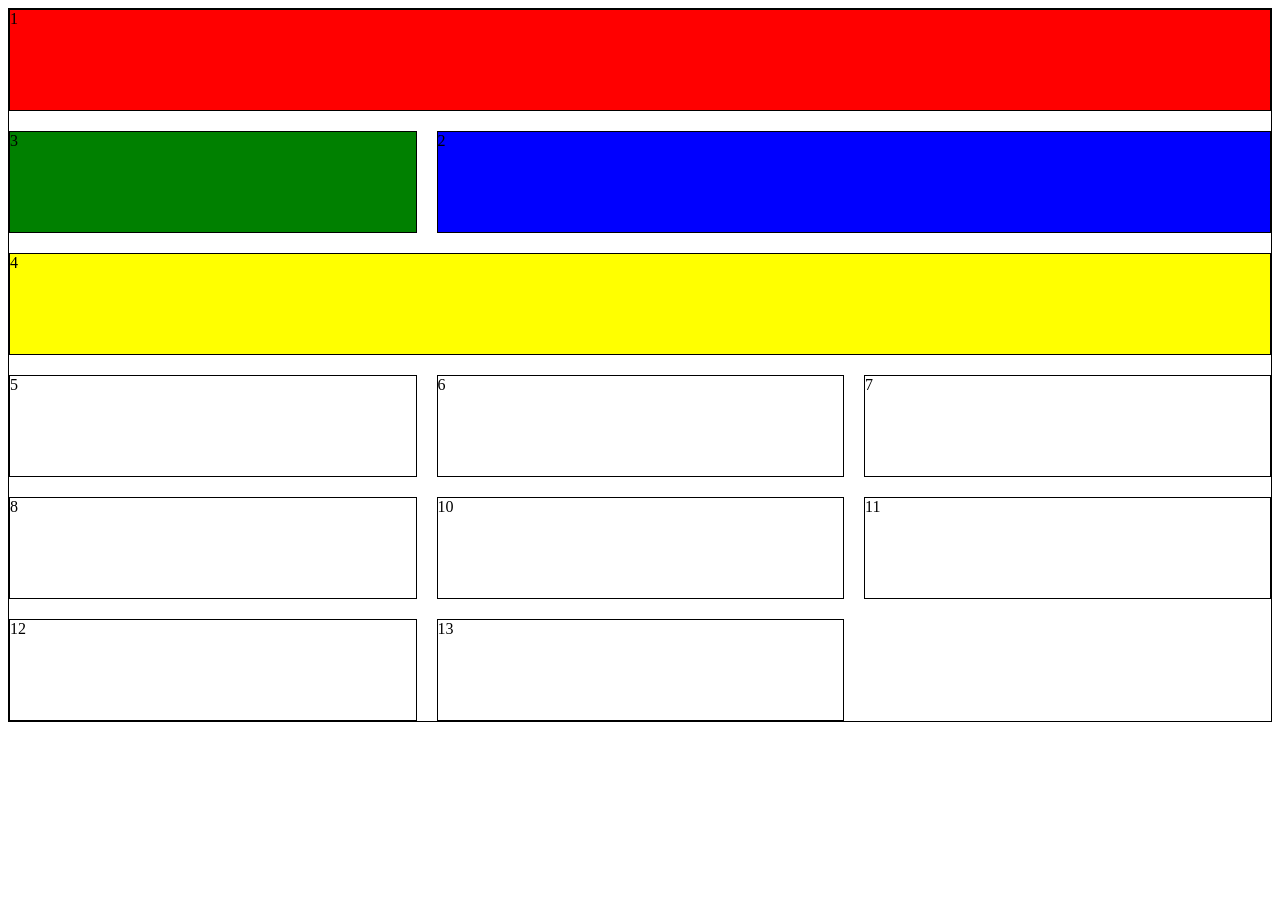
<file: BitBox/acess.html>
<!DOCTYPE html>
<html lang="en">
<head>
    <meta charset="UTF-8">
    <meta name="viewport" content="width=device-width, initial-scale=1.0">
    <title>Document</title>
</head>
<body>
    <style>
        .container{
            display: grid;
            border: 1px solid black;
            gap: 20px;
             /* grid-template-columns: repeat(3,1fr); */
             grid-template-areas: "header header header"
                                " sidebar main main "
                                "footer footer footer";
        }

        .box{
            height: 100px;
            border: 1px solid black;
            /* grid-row: 1/3; */
        }
        #item1{
            background-color: red;
            /* grid-row:1/4; */
            grid-area: header;
            

        }
        #item2{
            background-color: blue;
            /* grid-column: 2/4; */
            grid-area: main;
        }
        #item3{
            background-color: green;
            grid-area:sidebar;
        }
        #item4{
            background-color: yellow;
            grid-area: footer;
        }
        /* .container{
            display:flex;
            justify-content: center;

            /* flex-direction:row;
            justify-content: space-evenly ; */
            /* align-items: center;
            width: 100%;
            height:100vh;
            flex-wrap: nowrap;
        }        
        .box{
            height: 80px;
            width: 100px;
            border: 2px solid black;
            background-color: aqua;
        }  */
         /* .wrapper{
            position:relative;
            
        }
        .dashed-box{
            border: 2px dashed black;
            height: 200px;
            background-color:rgb(108, 16, 188);
           position:absolute;
            width:50%;
            z-index: 1;
            
        }
        .gold-box{
            background-color: gold;
            height:100px;
            border: 2px solid black;
             position:absolute;
            width:100%;
               z-index: -1;
             */
        /* }
     .green-box{
        background-color: green;
        height:100px;
        border:2px solid black;
        position:absolute;
           z-index: 3;
        } 
         .float{
            height:400px;
            width: 90%;
            border: 2px solid black;
        }
        img{
            height: 200px;
            width: 200px;
            float:left;
            margin: 20px;
        } */
    </style>
    <!-- <div class="wrapper">

        <div class="dashed-box">Dashed-box</div>
        <div class="gold-box">gold box</div>
        <div class="green-box">green box</div>
    </div>
    <div class="float">
        <img src="assests/images/sandwich.png">
        <p>Lorem ipsum dolor sit amet consectetur adipisicing elit. Temporibus repellendus aperiam provident itaque repellat illum sequi minus culpa ab doloremque nulla, officiis fuga voluptates harum commodi nesciunt voluptatem recusandae inventore. Esse eaque eos provident repellat fugiat. Corrupti, id sunt laboriosam voluptatum veniam eum adipisci officiis omnis! Repellat voluptatibus iste laborum ullam saepe eum ipsum placeat nam, ea, temporibus veniam? Eum veritatis dolores neque saepe iste porro odit soluta esse labore blanditiis modi voluptatibus dolorum magni architecto omnis nisi, explicabo, repudiandae dolor fugiat est corrupti. Nam omnis repudiandae voluptatum id harum, odit, aperiam neque porro ipsa nisi, animi cumque sint fugit!</p>
        <p>Lorem ipsum dolor sit amet consectetur adipisicing elit. In ducimus ipsa at nemo eligendi possimus optio dolorem hic. Officiis explicabo voluptas vitae non, a animi harum saepe, nemo temporibus similique ullam fugit dolorem architecto illum! Iure dolores dicta perspiciatis ducimus voluptates recusandae doloribus voluptatum mollitia modi amet rerum quae harum corporis atque perferendis nobis, possimus at voluptatibus quia, fugiat fuga dolorum! Delectus iusto ipsum, impedit sequi voluptatem cumque voluptatum neque tempore dolor assumenda illum libero labore maxime et recusandae natus dicta nemo deleniti exercitationem eaque sit facilis minima tenetur fuga! Accusamus veritatis assumenda eligendi autem iure, iste voluptas culpa dolorem id itaque, quo obcaecati recusandae minus fugiat et harum laborum architecto corrupti nulla aperiam vero voluptatem. Esse omnis enim, voluptates aliquid, porro, facilis minima ad eaque provident veniam illum est. Magni error praesentium, eligendi dolorem voluptate laborum corrupti, saepe amet suscipit labore temporibus quis, doloribus consequatur illo corporis at ab minima tempora maiores culpa omnis doloremque nam commodi repellat. Repudiandae necessitatibus laborum dolor, minus odit nisi eveniet maxime sit reprehenderit dignissimos, facilis hic sequi illo alias repellat numquam nobis amet. Odio minima rem vel porro dolorum explicabo maiores optio doloremque magni deserunt repellendus, nesciunt dolore laudantium, nobis nemo velit. Possimus.</p>
    </div>  -->
    <div class="container">
        <div class="box" id="item1">1</div>
        <div class="box" id="item2">2</div>
        <div class="box" id="item3">3</div>
        <div class="box" id="item4">4</div>
        <div class="box">5</div>
        <div class="box">6</div>
        <div class="box">7</div>
        <div class="box">8</div>
         <div class="box">10</div>
         <div class="box">11</div>
        <div class="box">12</div>
         <div class="box">13</div>
    </div>
</body>
</html>
</file>
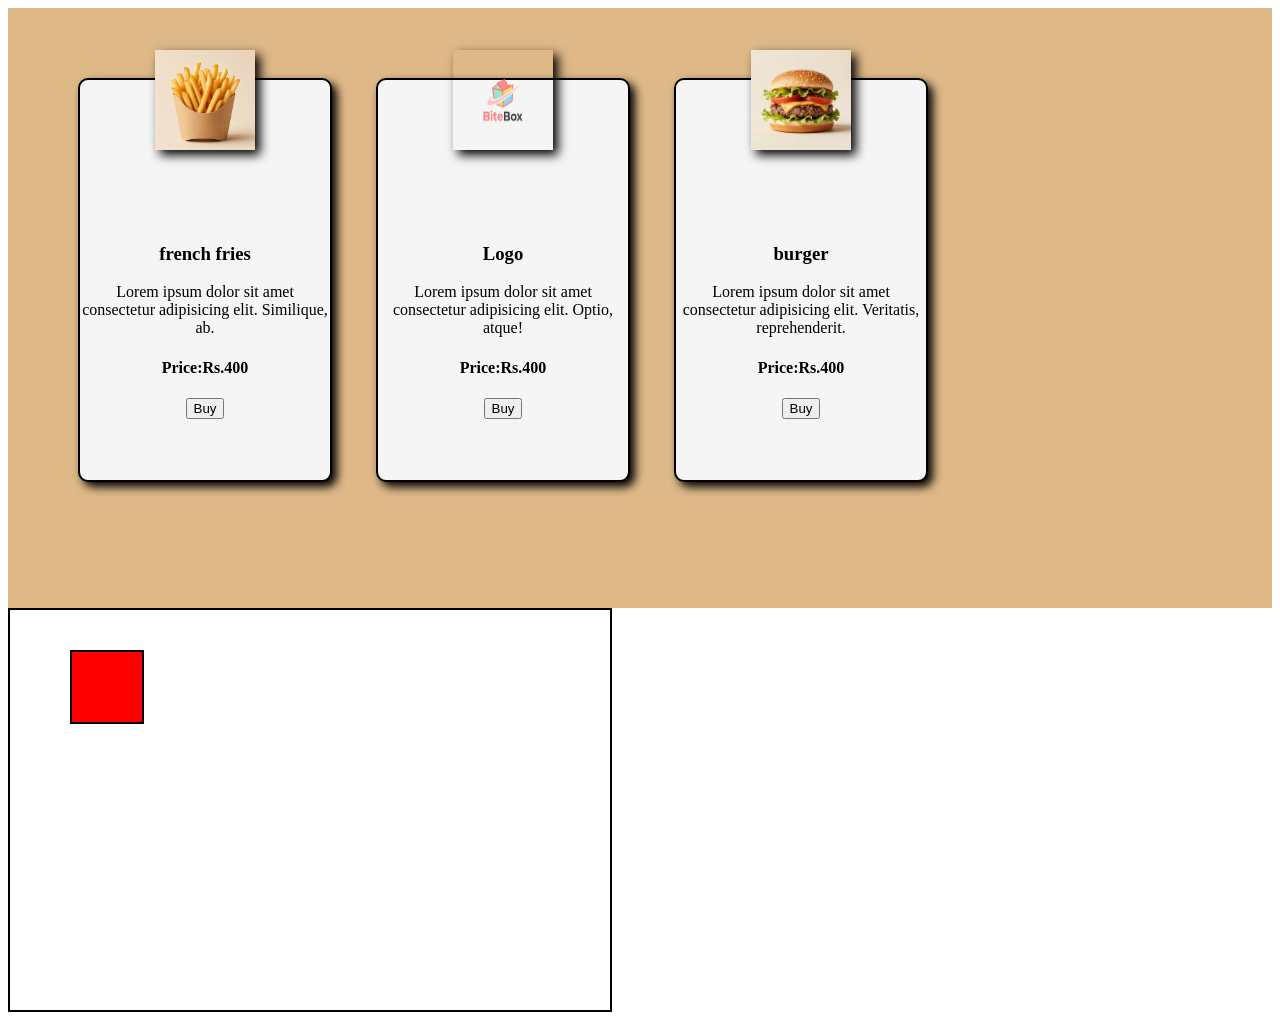
<file: BitBox/demo.html>
<!DOCTYPE html>
<html lang="en">
<head>
    <meta charset="UTF-8">
    <meta name="viewport" content="width=device-width, initial-scale=1.0">
    <title>Box Model</title>
    <style>
        
        .container{
            height: 500px;
            width: 50%px;
            background-color: burlywood;
            padding: 50px;
        }
        .box{
            border: 2px solid black;
            height: 400px;
            width: 250px;
            margin: 20px;
            display: inline-block;
            background-color: whitesmoke;
            text-align: center;
            border-radius: 10px;
            box-shadow: 5px 5px 10px;
            position: sticky;
        }
        img{
            height: 100px;
            width: 100px;
            margin:20px;
            box-shadow: 5px 5px 10px;
            position:relative;
            top:-50px;
        }
        .position{
            height: 400px;
            width: 600px;
            border: 2px solid black;
            display:inline-block;
        }
        #demo{
            background-color: red;
            height: 70px;
            width: 70px;
            border: 2px solid black;
            position:relative;
            left: 50px;
            top: 30px;
            margin: 10px;
            
        }

    </style>
</head>
<body>
    <div class="container">
   
        <div class="box">
            <img src="assests/images/french fries.png">
            <h3>french fries</h3>
            <p>Lorem ipsum dolor sit amet consectetur adipisicing elit. Similique, ab.</p>
            <h4>Price:Rs.400</h4>
            <button>Buy</button>
        </div>
        <div class="box">
            <img src="assests/images/LOGO.png">
            <h3>Logo</h3>
            <p>Lorem ipsum dolor sit amet consectetur adipisicing elit. Optio, atque!</p>
             <h4>Price:Rs.400</h4>
             <button>Buy</button>
        </div>
        <div class="box">
            <img src="assests/images/burger.png">
            <h3>burger</h3>
            <p>Lorem ipsum dolor sit amet consectetur adipisicing elit. Veritatis, reprehenderit.</p>
             <h4>Price:Rs.400</h4>
             <button>Buy</button>

        </div>
       
    </div>
    <div class="position">
        <div id="demo">
        </div>
    </div>
</body>
</html>
</file>
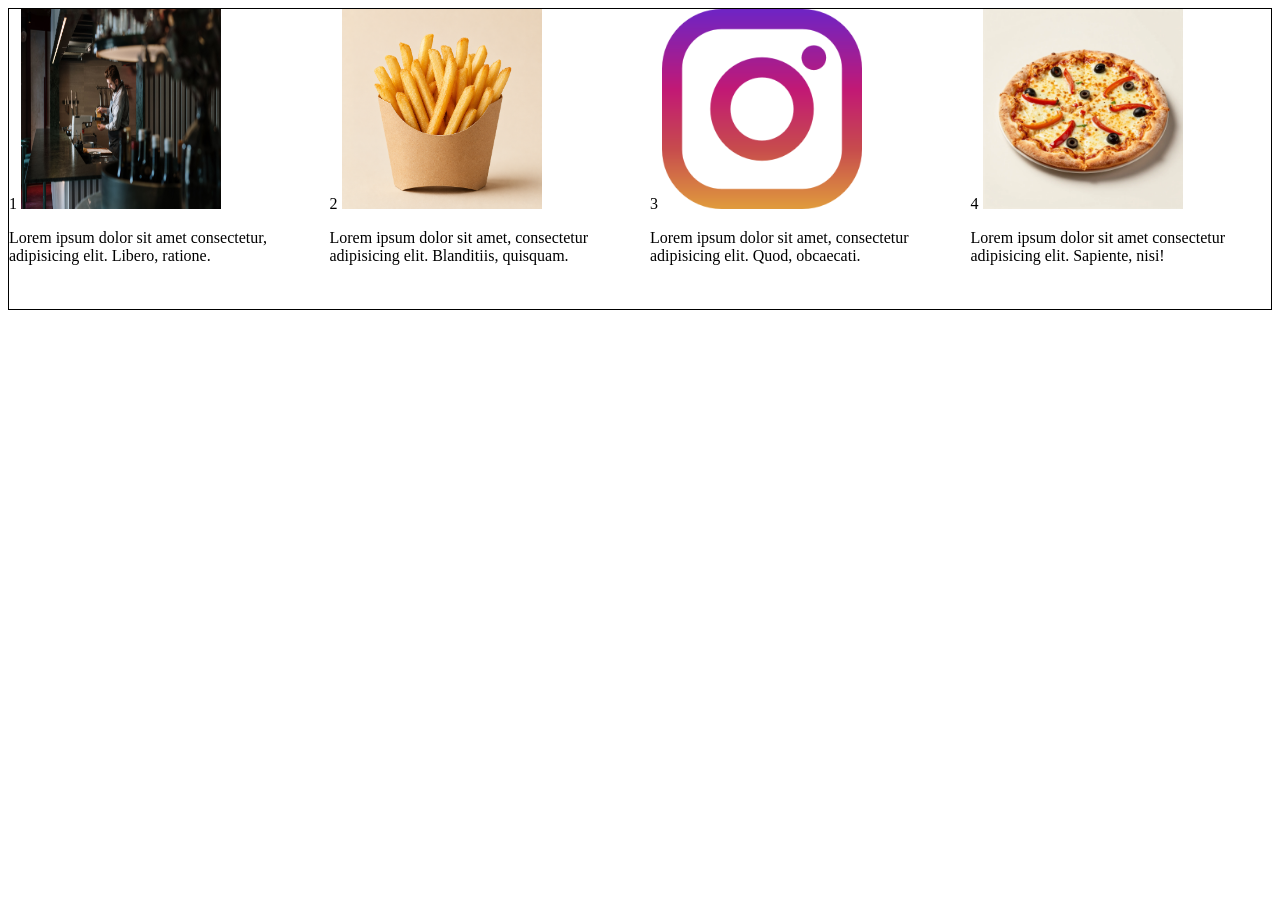
<file: BitBox/flowers.html>
<!DOCTYPE html>
<html lang="en">
<head>
    <meta charset="UTF-8">
    <meta name="viewport" content="width=device-width, initial-scale=1.0">
    <title>Design</title>
    <style>
        .container{
            gap: 20px;
            display: grid;
            border: 1px solid black;
           
            grid-template-columns: repeat(4,1fr);
        }
        .box{
            height:300px;
            width: 300px;
          
        }
        img{
            height: 200px;
            width: 200px;
        }
    </style>
</head>
<body>
    <div class="container">
    
    <div class="box">1
    <img src="assests/images/Kitchen.jpg">
    <p>Lorem ipsum dolor sit amet consectetur, adipisicing elit. Libero, ratione.
    </p>
    </div>

    <div class="box">2
        <img src="assests/images/french fries.png">
    <p>Lorem ipsum dolor sit amet, consectetur adipisicing elit. Blanditiis, quisquam.</p>
    
    </div>

    <div class="box">3
        <img src="assests/images/instagram.png">
     <p>Lorem ipsum dolor sit amet, consectetur adipisicing elit. Quod, obcaecati.</p>
     
     </div>

    <div class="box">4
        <img src="assests/images/pizza.png">
    <p>Lorem ipsum dolor sit amet consectetur adipisicing elit. Sapiente, nisi!</p>
    
    </div>
</body>
</html>
</file>
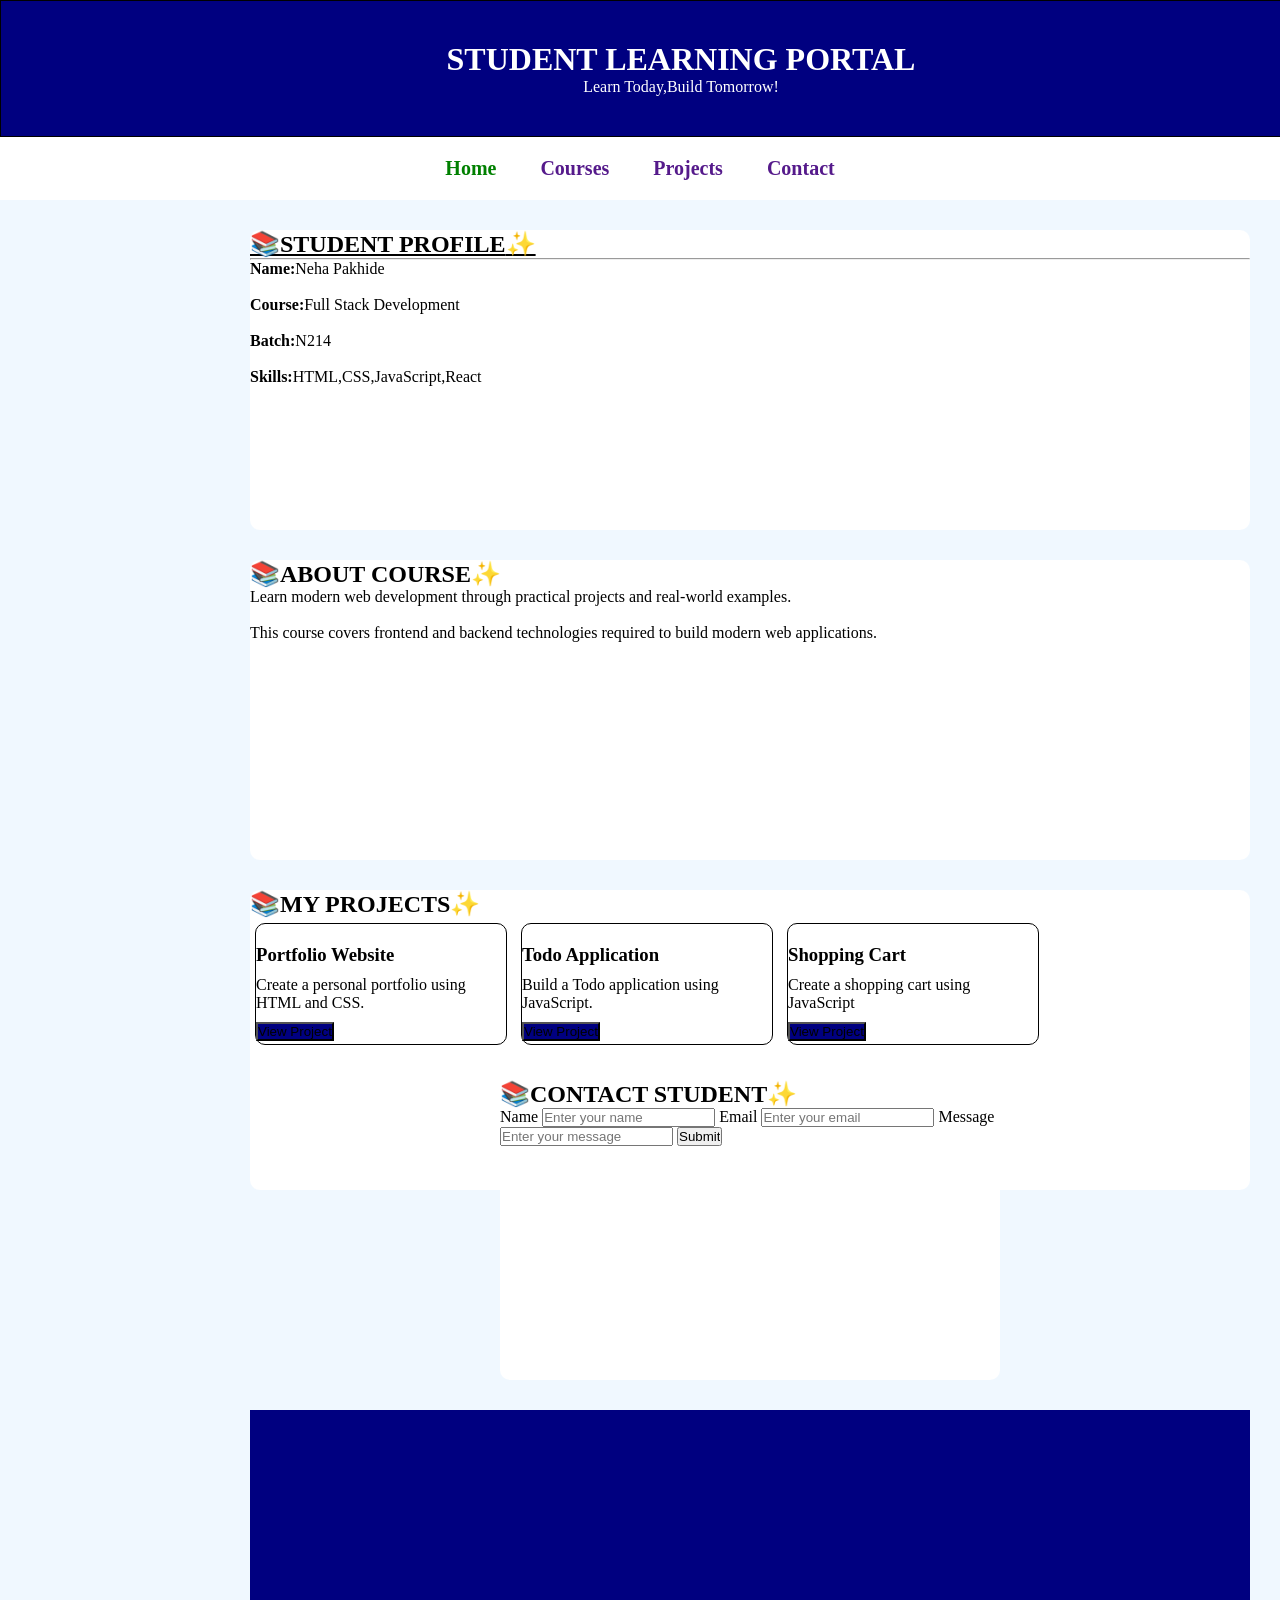
<file: BitBox/task.html>
<!DOCTYPE html>
<html lang="en">
<head>
    <meta charset="UTF-8">
    <meta name="viewport" content="width=device-width, initial-scale=1.0">
    <title>Student Learning Portal</title>
     <link rel="stylesheet" href="task.css">
</head>
<body>

  <header id="head">
   <h1>STUDENT LEARNING PORTAL</h1> 
    <p>Learn Today,Build Tomorrow!</p>
    </header>
    
    <div id="nav">
         <a href=""style="color: green;">Home</a>
         <a href="">Courses</a>
         <a href="">Projects</a>
         <a href="">Contact</a>
    </div>

    <section id="info">
        <div class="profile">
        <h1 id="stdprofile">STUDENT PROFILE</h1>
         <hr>

         <p id="clr">
            <b>Name:</b>Neha Pakhide<br><br>
            <b>Course:</b>Full Stack Development<br><br>
            <b>Batch:</b>N214<br><br>
            <b>Skills:</b>HTML,CSS,JavaScript,React<br><br>

         </p>
        </div>
        <div class="about">
            <h1>📚ABOUT COURSE✨</h1>
            <p>
             Learn modern web development through practical projects and real-world examples.<br><br>
             </p>
             <p>
             This course covers frontend and backend technologies required to build modern web applications.<br><br>

            </p>

        </div>
        <div class="projects">
            <h1>📚MY PROJECTS✨</h1>
            <div class="box">
            <h3><b>Portfolio Website</h3></b>
            <p id="demo">
                Create a personal portfolio using HTML and CSS.
            </p>
            <button>View Project</button>
            </div>
             <div class="box">
            <h3><b>Todo Application</b></h3>
            <p>
                Build a Todo application using JavaScript.
            </p>
            <button>View Project</button>
          </div>
           <div class="box">
          <h3><b>Shopping Cart</b></h3>
          <p>
            Create a shopping cart using JavaScript
          </p>
          <button>View Project</button>
        </div>

        <div class="contact">
         <h1>📚CONTACT STUDENT✨</h1>
         <form>
            
            <label>Name</label>
            <input type="text" placeholder="Enter your name">
            
            <label>Email</label>
            <input type="email" placeholder="Enter your email">
           
            <label>Message</label>
            <input type="text" colspan="10" rowspan="4" placeholder="Enter your message">
             
            <input type="Submit" value="Submit">
          
        </form>
        </div>
        
        <footer id="footer"> </footer>

        </section>
</body>
</html>
</file>
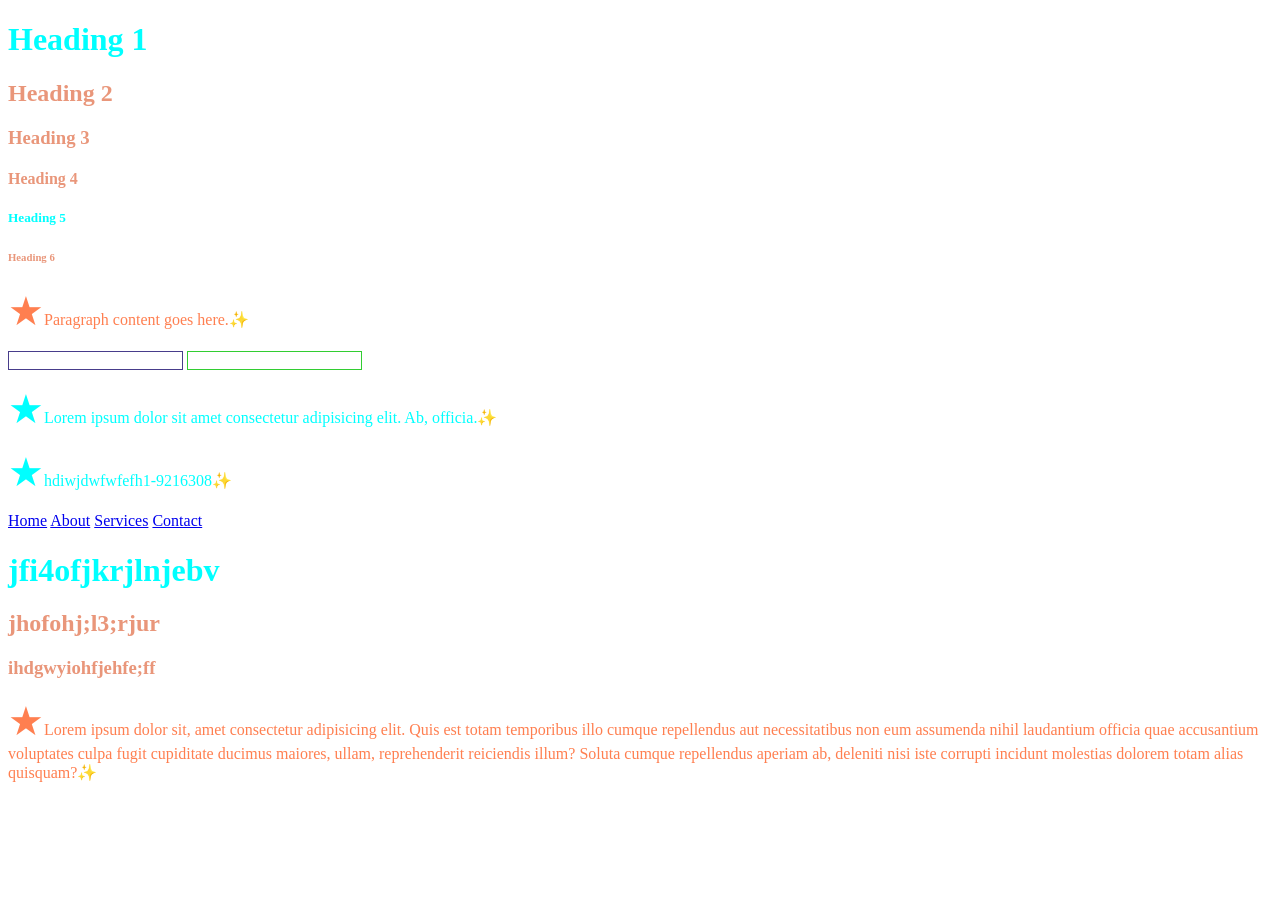
<file: BitBox/test.html>
<!DOCTYPE html>
<html lang="en">
<head>
    <meta charset="UTF-8">
    <meta name="viewport" content="width=device-width, initial-scale=1.0">
    <title>PORTFOLIO</title>
    <link rel="stylesheet" href="style.css">
    </head>         
</body>
 <div>
    <div>
       <h1>Heading 1</h1>
       <h2>Heading 2</h2>
       <h3>Heading 3</h3>
       <h4>Heading 4</h4>
       <h5>Heading 5</h5>
       <h6>Heading 6</h6>
       <p>Paragraph content goes here.</p>
    </div>
    </div>
    <input type="text">
     <input type="password">
     <p>Lorem ipsum dolor sit amet consectetur adipisicing elit. Ab, officia.</p>
     <p>hdiwjdwfwfefh1-9216308</p>
 
     <div id="nav">
        <a href="#">Home</a>
        <a href="#">About</a>
         <a href="#">Services</a>
          <a href="#">Contact</a>

          <div id="head">
            <h1>jfi4ofjkrjlnjebv</h1>
            <h2>jhofohj;l3;rjur</h2>
            <h3>ihdgwyiohfjehfe;ff</h3>
            <p>Lorem ipsum dolor sit, amet consectetur adipisicing elit. Quis est totam temporibus illo cumque repellendus aut necessitatibus non eum assumenda nihil laudantium officia quae accusantium voluptates culpa fugit cupiditate ducimus maiores, ullam, reprehenderit reiciendis illum? Soluta cumque repellendus aperiam ab, deleniti nisi iste corrupti incidunt molestias dolorem totam alias quisquam?</p>

          </div>

     </div>
</html>
</file>
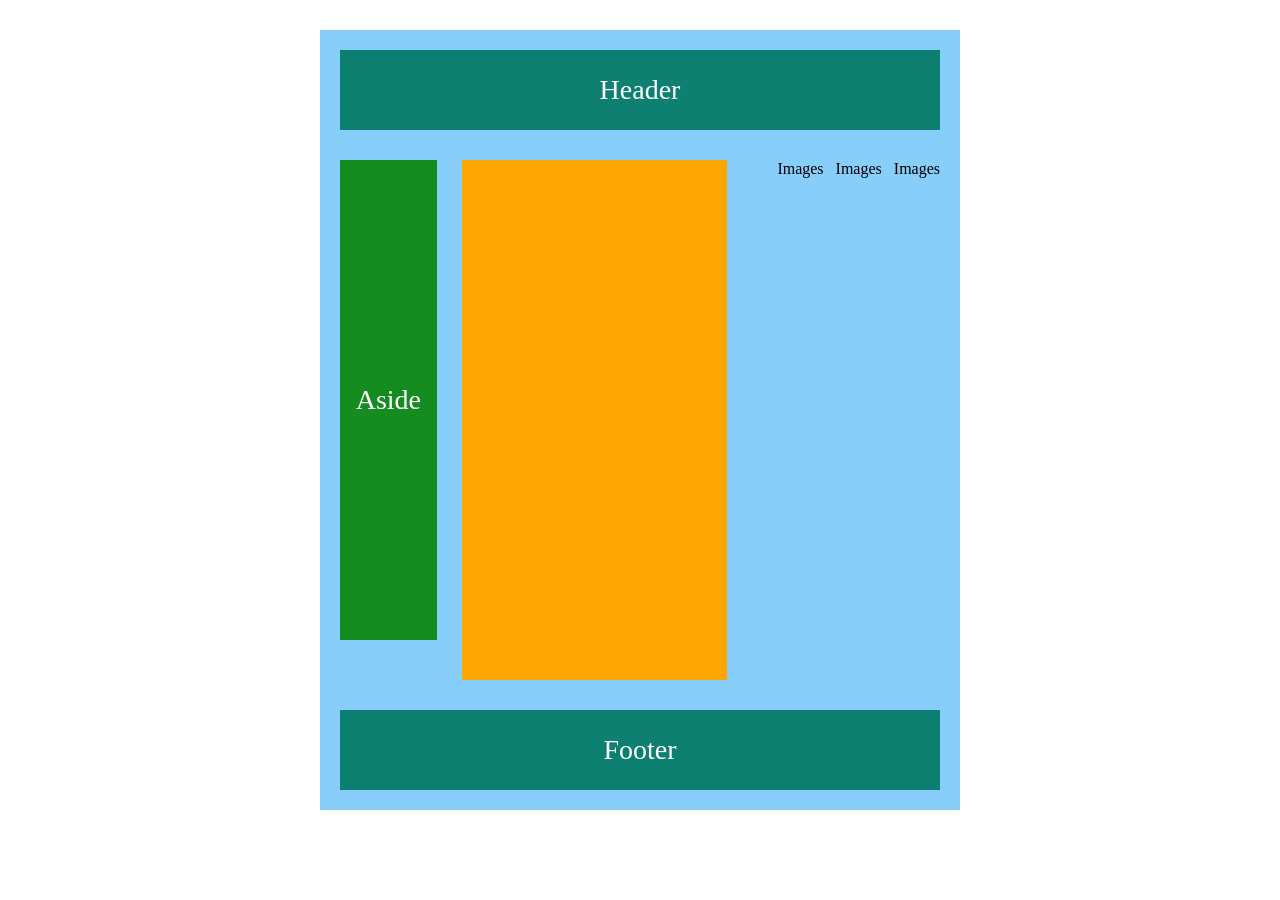
<file: BitBox/assests/Alignment.html>
<!DOCTYPE html>
<html lang="en">
<head>
    <meta charset="UTF-8">
    <meta name="viewport" content="width=device-width, initial-scale=1.0">
    <title>Document</title>
</head>
<body>
    <style>
        .colors{
           margin: 30px auto;
            width: 600px;
            padding: 20px;
            background-color:lightskyblue;
        }
        
        .header{
            height: 80px;
            background-color:rgb(14, 128, 114);
            color:white;
            display:flex;
            align-items: center;
            justify-content: center;
            font-size: 28px;
            margin-bottom: 30px;
        }
        .main{
            display:flex;
            gap: 25px;
        }
        .aside{
           width:30%;
           height:480px;
            background-color:rgb(21, 140, 31);
            color:white;
            display:flex;
            align-items: center;
            justify-content:center;
            font-size:28px;
            margin-bottom: 25px;        
        }
        .article{
            height: 480px;
            width: 70%;
            background-color:orange;
            color:white;
            padding: 20px;
            display:flex;
            justify-content:flex-end;
            font-size: 28px;
            flex-direction:column;

        }
        .article-title{
            color:white;
            font-size:25px;
            text-align:center;
            margin-bottom:25px;
        }
        .images{
            display:flex;
            gap: 12px;
        }
        .image div{
            flex:1;
            height: 150px;
            color: white;
            display: flex;
            align-items: center;
            justify-content: center;
            background-color:rgb(235, 239, 28);
           font-size:20px;
        }
        .footer{
            height: 80px;
            background-color:rgb(14, 128, 114);
            color:white;
            display:flex;
            align-items: center;
            justify-content: center;
            font-size: 28px;
            margin-top: 30px;
        }

    </style>
    <div class="colors">
        
        <div class="box header">Header</div>
        <div class="main">
        <div class="box aside">Aside</div>
        <div class="box article"></div>     
        <div class="article-title"></article></div>
        <div class="images">
            <div>Images</div>
            <div>Images</div>
            <div>Images</div>
        </div>
    </article>
       </div>
        <div class="box footer">Footer</div>
     
    </div>
</body>
</html>
</file>
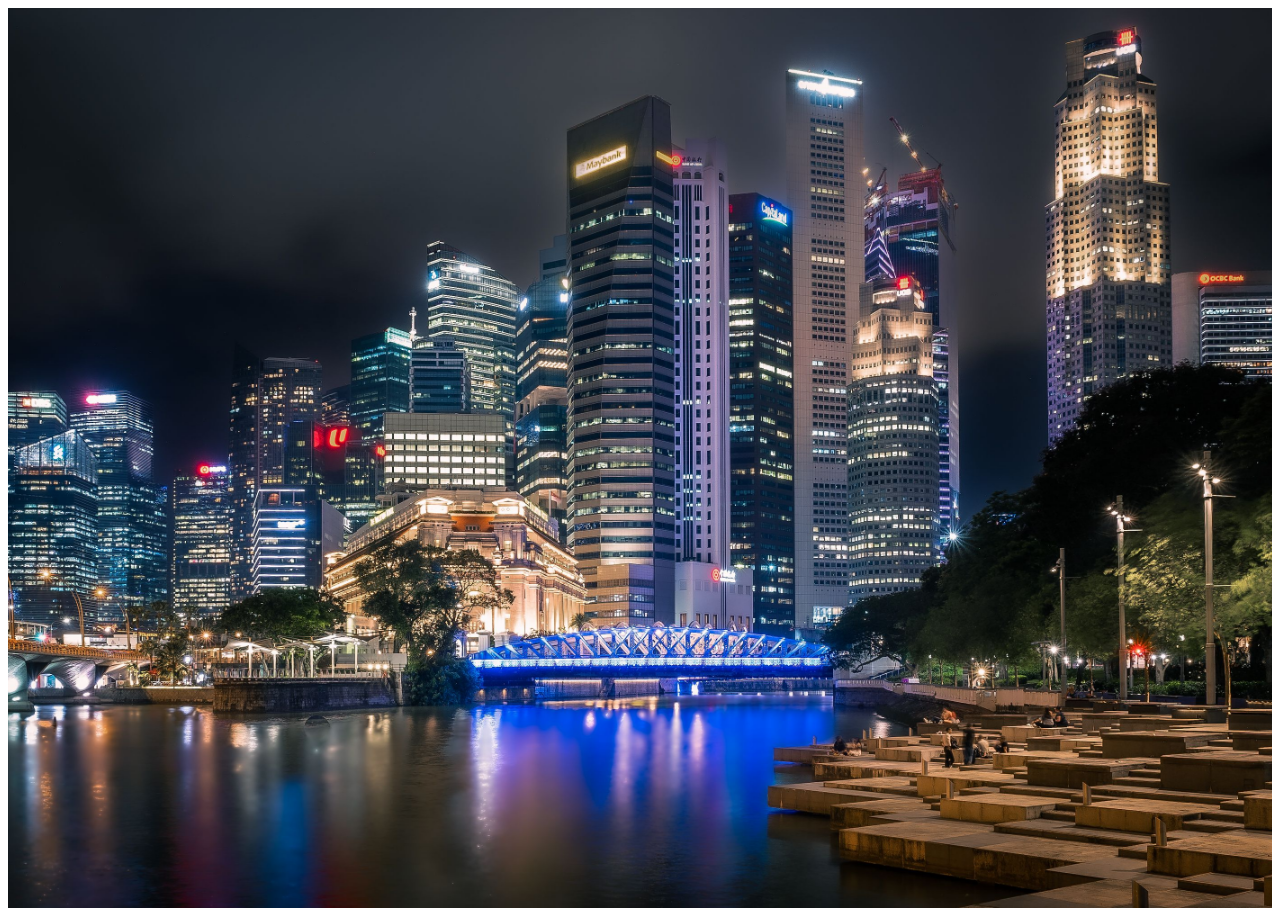
<file: BitBox/assests/codingassin.html>
<!DOCTYPE html>
<html lang="en">
<head>
    <meta charset="UTF-8">
    <meta name="viewport" content="width=device-width, initial-scale=1.0">
    <title>Responsive Image</title>
</head>
<style>
    .box{
        width: 100%;
        min-height: 100vh;
        background-repeat: no-repeat;
        background-position: center;
        background-size: cover;
    }
    @media (max-width: 700px){
        .box{
            background-image: url("large.jpg");
        }
    }
    @media (min-width: 701px){
        .box{
            background-image: url("small.jpg");
        }
    }
</style>
<body>
    <div class="box"></div>
    
</body>
</html>
</file>
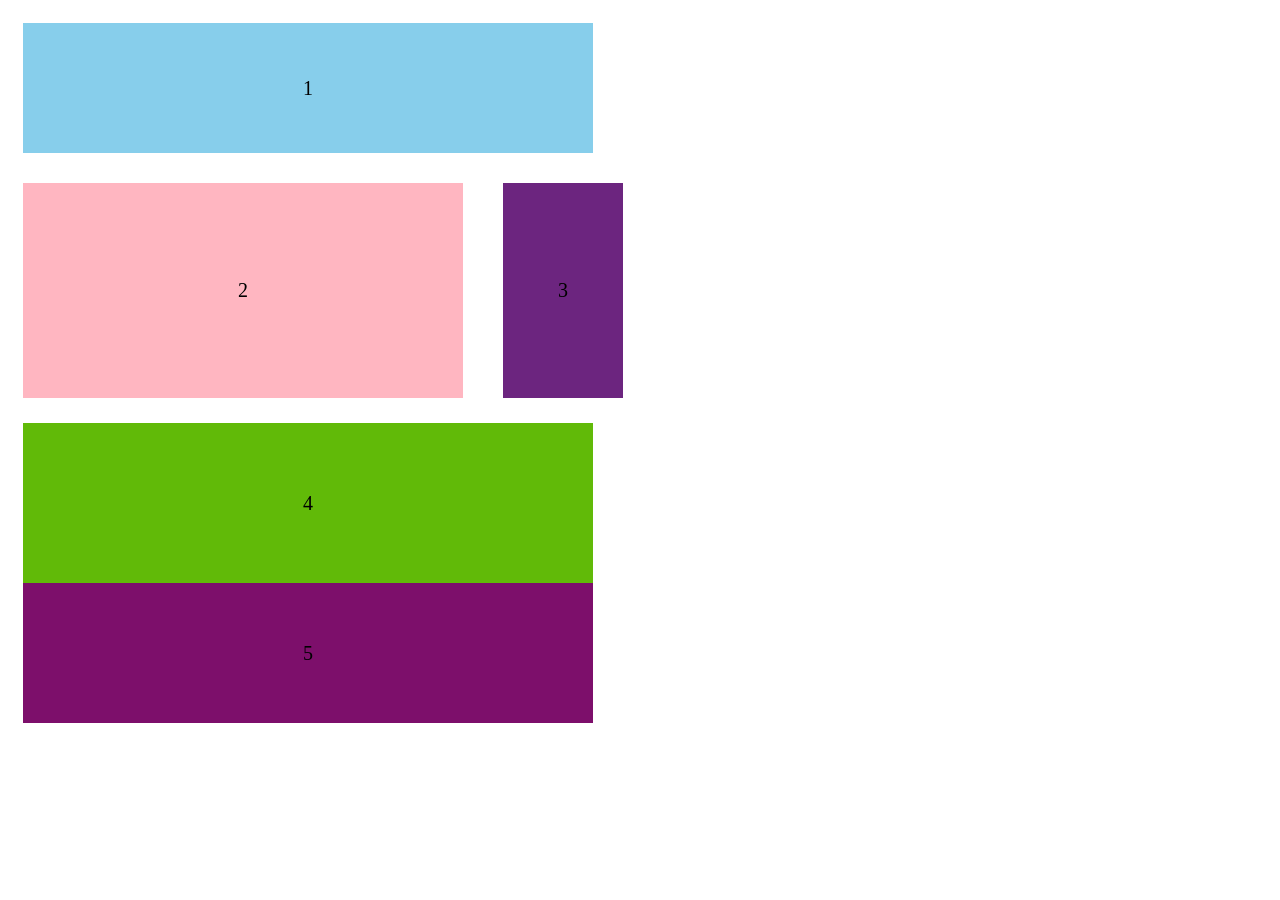
<file: BitBox/assests/practice.html>
<!DOCTYPE html>
<html lang="en">
<head>
    <meta charset="UTF-8">
    <meta name="viewport" content="width=device-width, initial-scale=1.0">
    <title>Colors</title>
</head>
<body>
    <style>
        .colors{
            position:relative;
            height: 720px;
            width: 600px;
            padding: 15px;
        }
        .box{
            position: absolute;
            display: flex;
            justify-content: center;
            align-items: center;
            font-size: 20px;
        }
        .box1{
            height: 130px;
            width: 570px;
            top: 15px;
            left: 15px;
            background-color: skyblue; 
        }
        .box2{
            height: 215px;
            width: 440px;
            background-color: lightpink;
             top: 175px;
             left:15px;
        }
        .box3{
            top:175px;
            right:15px;
            background-color: rgb(108, 37, 127);
            height:215px;
            width: 120px;
        }
        .box4{
            top: 415px;
            left: 15px;
            background-color: rgb(97, 186, 8);
            height: 160px;
            width: 570px;
        }
        .box5{
           top: 575px;
           left: 15px;
           background-color: rgb(125, 15, 107);
           height: 140px;
           width: 570px; 
        }


    </style>
    <div class="colors">
        <div class=" box box1">1</div>
        <div class="box box2">2</div>
        <div class="box box3">3</div>
        <div class=" box box4">4</div>
        <div class=" box box5">5</div>
    </div>
</body>
</html>
</file>
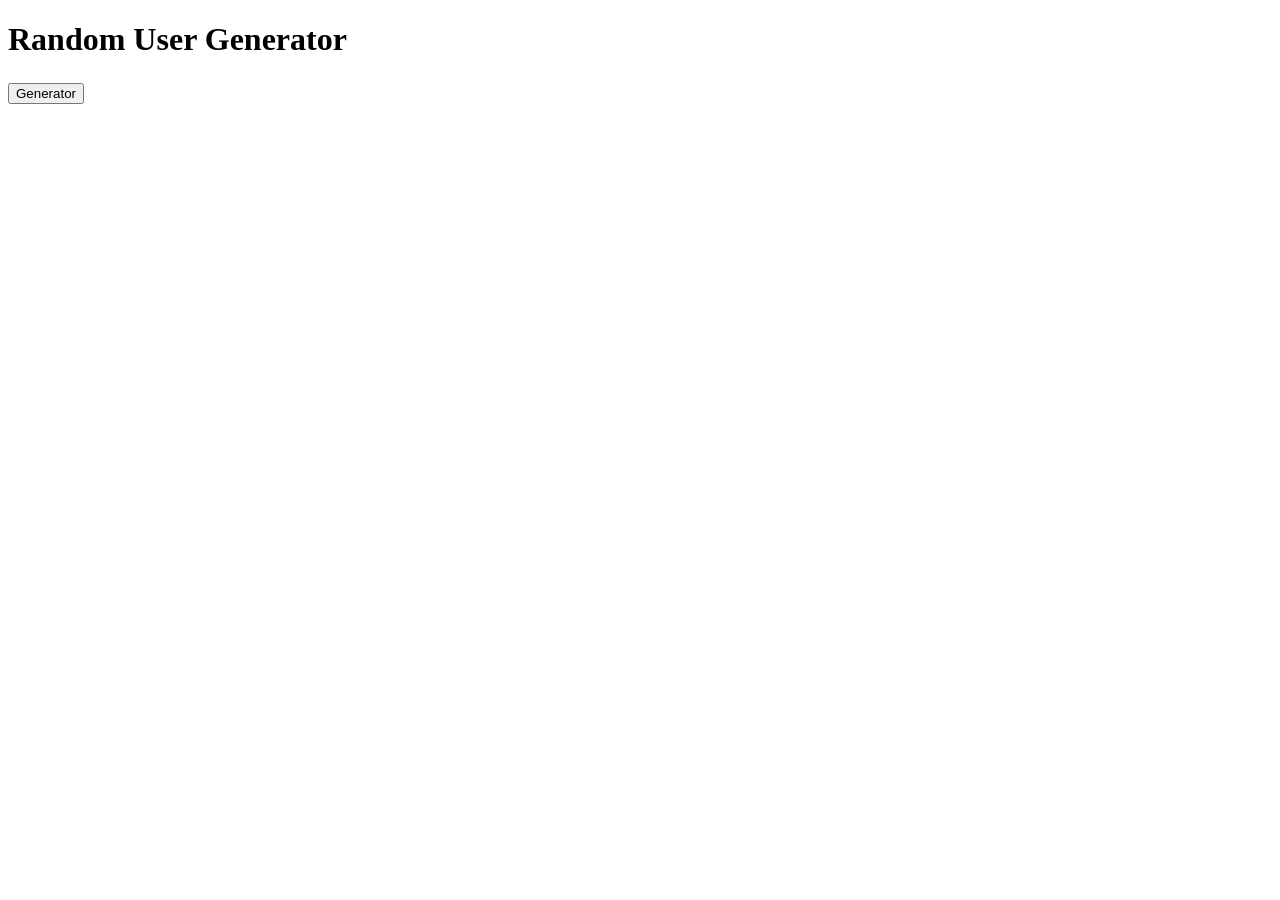
<file: BitBox/js/js/js/java.html>
<!DOCTYPE html>
<html lang="en">
<head>
    <meta charset="UTF-8">
    <meta name="viewport" content="width=device-width, initial-scale=1.0">
    <title>Demo</title>
    
</head>
<body>
    <!-- <h1 id="head"> Hello!</h1>   
    <h1>Hi......</h1>
    <div id="div1">
    <p>This is paragraph</p>
    <p>This is paragraph</p>
    <p class="para">This is paragraph</p>
    <p id="para1">This is paragraph-1</p>
    </div>

    <ul id="list">
        <li>Item1</li>
    </ul>   -->
    <!-- <h1  id="num">0</h1>
    
    <button onclick="add()">Click me!!</button> -->
  
    <!-- <button id="btn">Increment++</button>
    <button id="decrement">Decrement</button>
    <button id="reset">Reset</button>  -->

    <h1>Random User Generator</h1>
     <!-- <img src="" alt="" id="img"> -->
     <h3 id="name"></h3>
     <h5 id="email"></h5>
     <h6 id="city"></h6>
     <button id="btn">Generator</button>


<script src="demo.js" ></script>
  
    <!-- Inline javascript -->
     <!-- <script>
        document.write("This is javascript");
        console.log("This is console");
     </script> -->
</body>
</html>
</file>
<file: BitBox/task.css>
*{
    margin: 0;
    padding: 0;
    text-decoration: none;
}
body{
    background-color: aliceblue;
}
#head{
    width : 100%;
    border:1px solid black;
    text-align: center;
    background-color: navy;
    /* background: linear-gradient(blue,yellow); */
     /* background: radial-gradient(red,yellow); */
     /* background: conic-gradient(red,yellow,green,blue,red); */
    
    color: white;
    padding: 40px;
}

#nav{
    text-align: center;
    padding: 20px;
    background-color: white;
    
}
a{
    margin: 20px;
    font-size: 20px;
    font-weight: bold;
   
}
a:hover{
    background-color:orangered;
    border:1px solid black;
     padding:10px;
    border-radius: 5px;
}  

#nav:first{
    color:green;
}   

#info{
   
    width: 1500px;
    height: 50px;
    
}

.profile{
   height: 300px;
   margin:30px 250px;
    background-color: white;
    border-radius: 10px;}
    #p {
    color:brown;
    
}
  

.about{
    height: 300px;
    margin:30px 250px;
    background-color: white;
    border-radius: 10px;
   
}
.projects{
    height: 300px;
     margin:30px 250px;
    background-color: white;
     border-radius: 10px;
}

.contact{
    height: 300px;
    margin:30px 250px;
    background-color: white;
     border-radius: 10px;
}
#stdprofile{
    text-decoration: underline;
}
#stdprofile::before{
    content:"📚";
}
#stdprofile::after{
    content:"✨";
}
#footer{
    background-color: navy;
    width: 100%;
    height: 200px;
}
#p {
    color:brown;
    
}
.box{
    background-color:white;
    border: 1px solid black;
    display: inline-block;
    height: 120px;
    width: 250px;
    border-radius:10px;
    margin: 5px;
}
h3{
    margin-top: 20px;
    margin-bottom: 10px;
}
#demo{
    margin-top: 5px;
}
button{
    margin-top: 10px;
    background-color: navy;
}
.label{
    color:navy;
    display:block;
    font-size: 18px;
    font-weight: bold;
    margin-bottom: 14px;
}
.input{
    padding: 5px;
    height: 50px;
    width:100%;
    font-size: 18px;
    margin-bottom:30px;

}
</file>
<file: BitBox/style.css>
h1,h5,p{
    color:aqua
}
h2,h3,h4,h6{
    color:darksalmon
} 
div >p{
    color:coral;
 }
 input[type="text"]{
    border:1px solid darkslateblue;
 }

    input[type="password"]{
    border:1px solid limegreen;
}


 p::first-letter{
    font-size: 40px;
 }
 p::before{
    content:"★";
 }
p::after{
    content:"✨";

h1{
    font-family:Arial, Helvetica, sans-serif;
    letter-spacing: 10px;
    text-align: center;
    text-decoration: underline;
}
p{
    font-weight: 900;
    line-height: 1.6;
    text-transform: uppercase;
}
{
    text-decoration: none;
}
</file>
